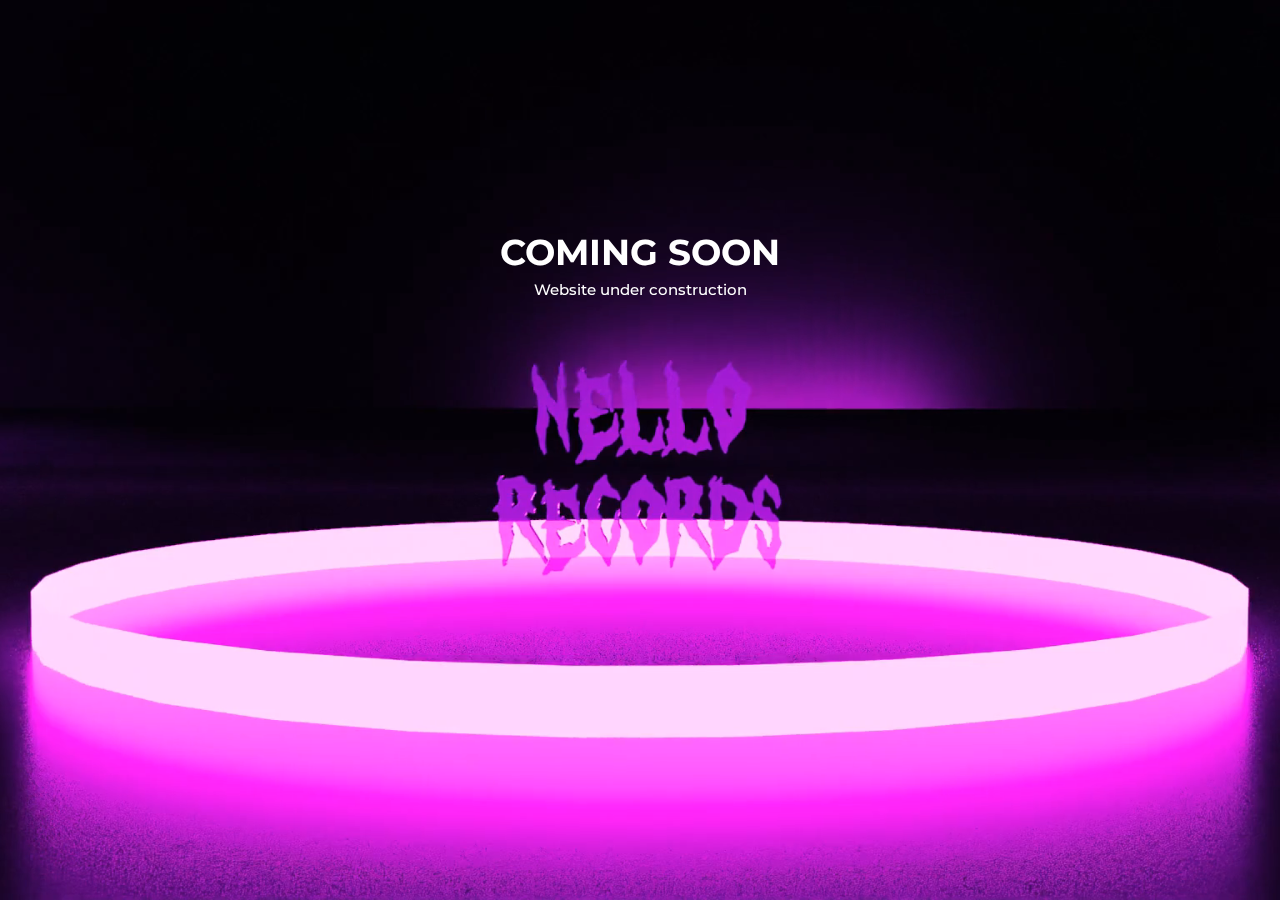
<file: index.html>
<!DOCTYPE html>
<html lang="en">
<title>NELLO RECORDS - COMING SOON</title>

<meta charset="UTF-8">
<meta name="viewport" content="width=device-width, initial-scale=1">
<meta name="description" content="Nello Records Official Website, Buy your quality beats here!"/>
<meta property="og:title" content="Nello Records"/>
<meta property="og:description" content="Nello Records Official Website, Buy your quality beats here!">
<meta property="og:image" itemprop="image" content="nellorecords.com/images/nellorecords.png">
<meta property="og:url" content="https://nellorecords.com">
<meta name="twitter:image" content="https://nellorecords.com/images/nellorecords.png">
<meta name="twitter:card" content="summary_large_image">
<meta property="og:site_name" content="Nello Records">

<link rel="stylesheet" href="https://www.w3schools.com/w3css/4/w3.css">
<link rel="stylesheet" href="styles.css">
<link rel="stylesheet" href="https://fonts.googleapis.com/css?family=Lato">
<link rel="stylesheet" href="https://fonts.googleapis.com/css?family=Montserrat">
<link rel="stylesheet" href="https://cdnjs.cloudflare.com/ajax/libs/font-awesome/4.7.0/css/font-awesome.min.css">
<link rel="icon" type="image/ico" href="images/favicon.ico/">

<style>
@import url('https://fonts.googleapis.com/css2?family=Montserrat:ital,wght@0,100;0,200;0,300;0,400;0,500;0,600;0,700;0,800;0,900;1,100;1,200;1,300;1,400;1,500;1,600;1,700;1,800;1,900&display=swap');
    body,h1,h2,h3,h4,h5,h6 {font-family: "Montserrat", sans-serif}
    .w3-bar,h1,button {font-family: "Montserrat", sans-serif}
    .fa-address-card, .fa-unlock, .fa-music, .fa-shopping-cart {font-size:200px}
    html,body{width:100%;min-width: 100%;;height:100%;min-height:100%;max-height: 100%;overflow: hidden; text-align:center;background: black;margin: 0;padding: 0;box-sizing: border-box;}
  .video-desktop{/*width: 100%;margin-top:-2%;*/position: fixed;right: 0;left: 0;bottom: 0;top: 0;width: 100vw;height: 100vh;object-fit: cover;z-index: 0!important;}
    .text{position: absolute;top:25%;text-align: center;width: 100%;z-index: 10!important;}
    h1{color:white;font-weight:700;font-family: Montserrat, sans-serif;z-index: 10;padding: 0;margin: 0;}
      p{color:white;font-weight:500;font-family: Montserrat, sans-serif;z-index: 10;padding: 0;margin: 0;}
</style>
<body>
  <div class="text">
    <h1>COMING SOON</h1>
    <p>Website under construction</p>
  </div>
  <video class="video-desktop" autoplay loop playsinline muted>
    <source src="videos/mp4.mp4">
  </video>
  <!--<div class="mobile-video-container">
    <video class="video-mobile" autoplay loop playsinline muted>
      <source src="videos/nellorecords-background.mkv">
    </video>
  </div>-->
</body>
</html>
</file>
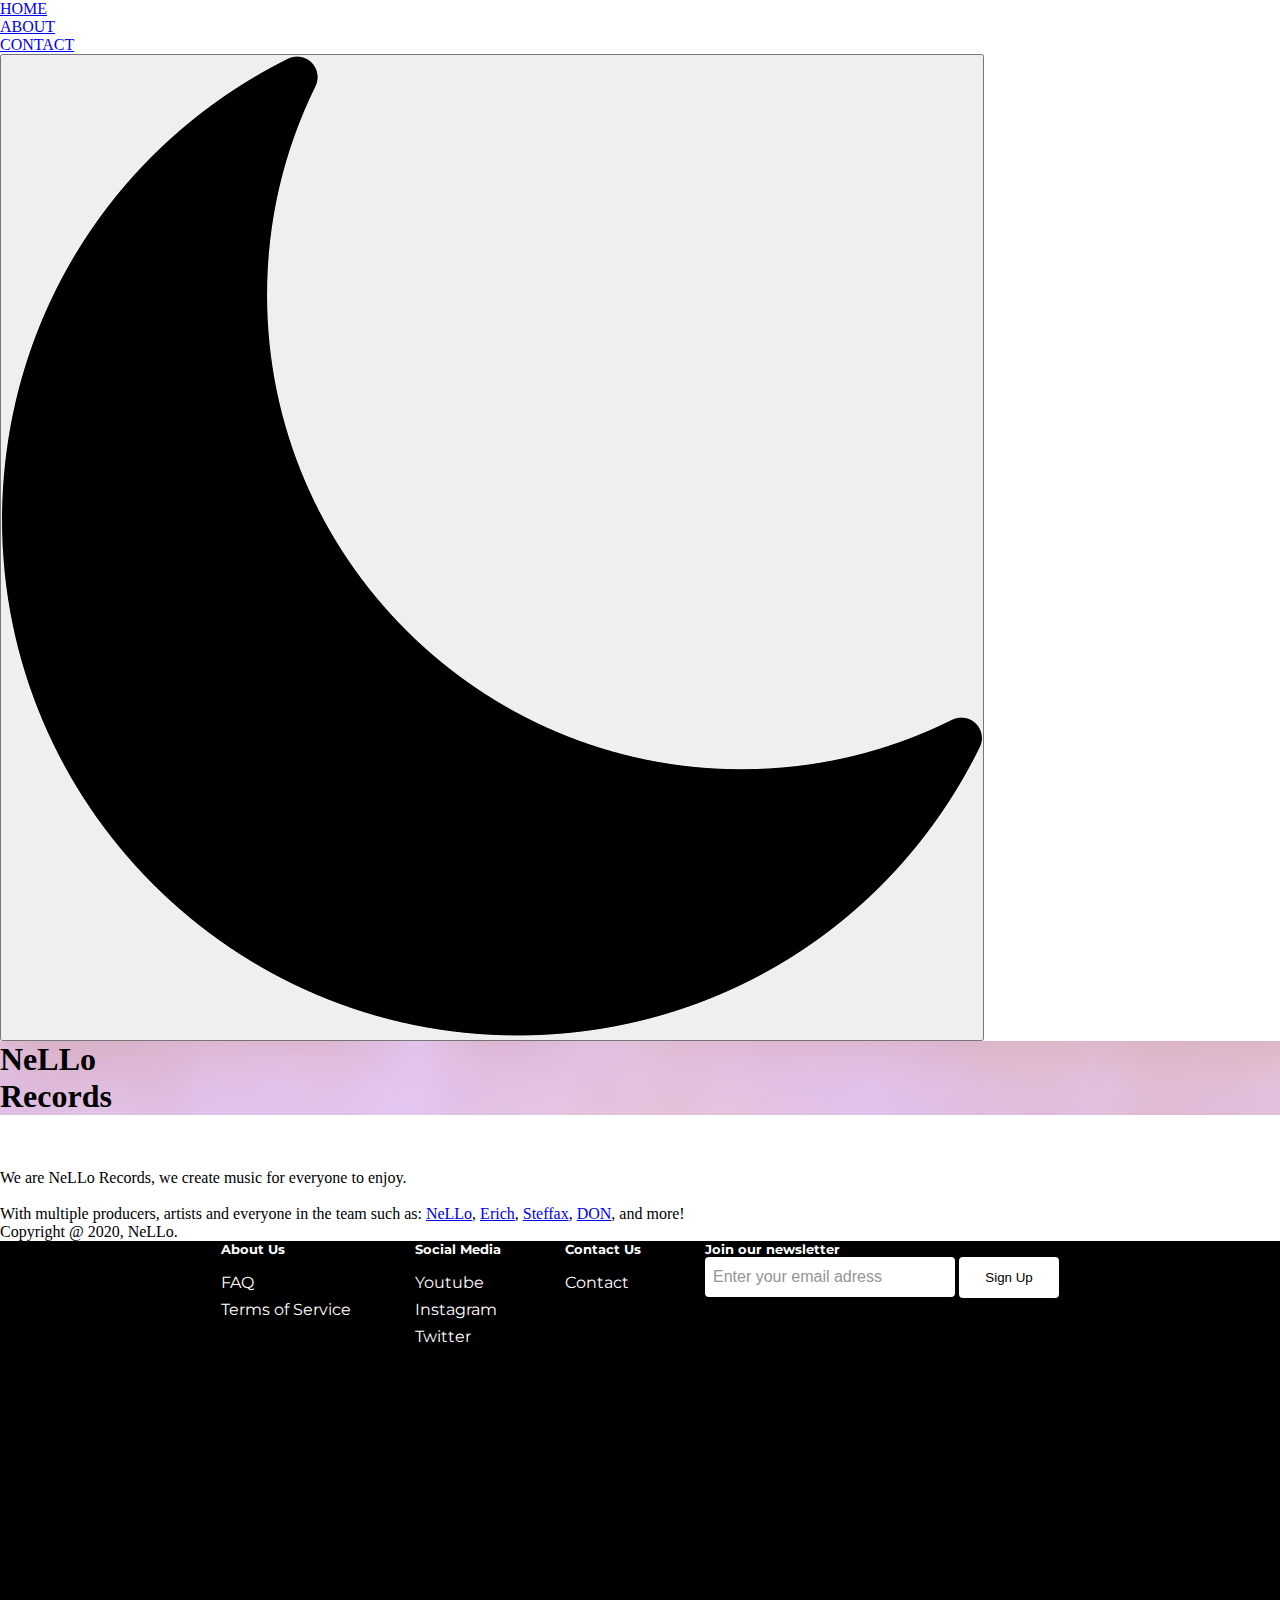
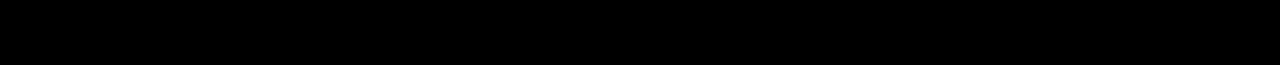
<file: about.html>
<!DOCTYPE html>
<html lang="en">
<head>
    <link href="https://fonts.googleapis.com/css2?family=Montserrat&display=swap" rel="stylesheet">
    <title>About NeLLo Records</title>
    <meta charset="UTF-8">
    <meta name="viewport" content="width=device-width, initial-scale=1.0">
    <link rel="stylesheet" href="styles.css">
    <link rel="icon"
          type="image/ico"
          href="http://www.nellorecords.com/images/favicon.ico">
</head>
<body>

<div class="nav">
    <ul class="nav-links">
        <li><a href="index">HOME</a></li>
        <li><a href="about">ABOUT</a></li>
        <li><a href="contact">CONTACT</a></li>
    </ul>
    <div class="dropdown">
        <div class="line1"></div>
        <div class="line2"></div>
        <div class="line3"></div>
    </div>
</div>
<script src="app.js"></script>

<div class="dark-mode-btn">
    <button class="btn" onclick="myFunction()"><img src="images/moon.png"/></button>
</div>
<div class="header" id="header">

    <h1>NeLLo <br>Records</h1>


    <script>
        function myFunction() {
            var element = document.body;
            element.classList.toggle("dark-mode");
            element.classList.toggle("invert");

        }
    </script>
</div>
<br>
<br>
<br>
<div class="middle3" id="middle3">

    <p>We are NeLLo Records, we create music for everyone to enjoy.</p>    <br>

    <p>With multiple producers, artists and everyone in the team such as:
        <a class="sclbtn scl-btn1" href="https://www.instagram.com/prodnello/" target="_blank">NeLLo</a>,
        <a class="sclbtn scl-btn2" href="https://soundcloud.com/user-990548504" target="_blank">Erich</a>,
        <a class="sclbtn scl-btn2" href="https://www.instagram.com/steffax.xllll/" target="_blank">Steffax</a>,
        <a class="sclbtn scl-btn3" href="https://www.instagram.com/don_offcialmusic/" target="_blank">DON</a>, and more!</p>

</div>

<div id="footer" class="footer">
    <footer>
        <p1>Copyright @ 2020, NeLLo.</p1>
    </footer>
</div>

<div class="footer-container">
    <div class="container">
        <div class="footer-heading footer-1">
            <h5>About Us</h5>
            <a href="#">FAQ</a>
            <a href="#">Terms of Service</a>
        </div>
        <div class="footer-heading footer-2">
            <h5>Social Media</h5>
            <a href="https://www.youtube.com/channel/UCjkcb95whu_-itrbjO6mepQ/" target="_blank">Youtube</a>
            <a href="https://www.instagram.com/NeLLoRecords/" target="_blank">Instagram</a>
            <a href="https://twitter.com/NeLLoRecords" target="_blank">Twitter</a>
        </div>
        <div class="footer-heading footer-3">
            <h5>Contact Us</h5>
            <a href="contact.html">Contact</a>
        </div>
        <div class="footer-email-form">
            <h5>Join our newsletter</h5>
            <input type="email" placeholder="Enter your email adress" id="footer-email">
            <input type="submit" value="Sign Up" id="footer-email-btn">
        </div>
    </div>
</div>

</body>
</html>
</file>
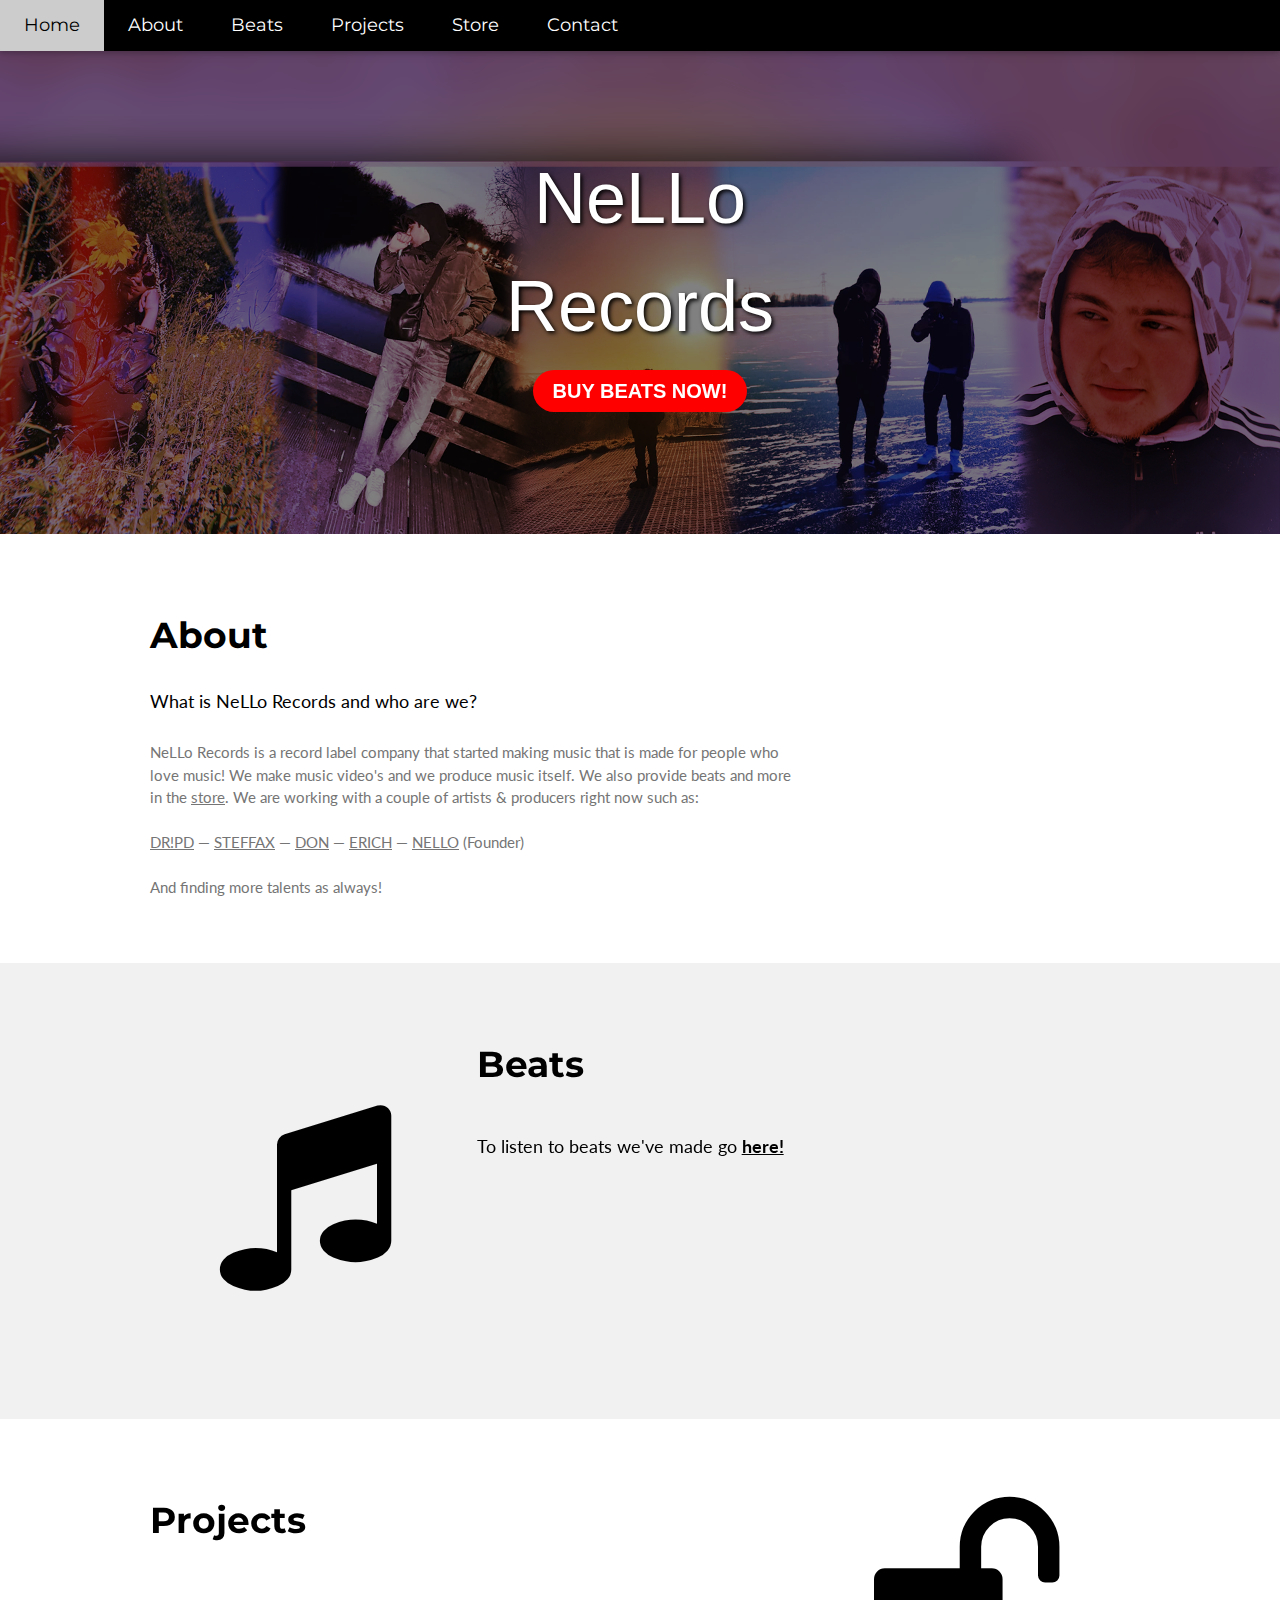
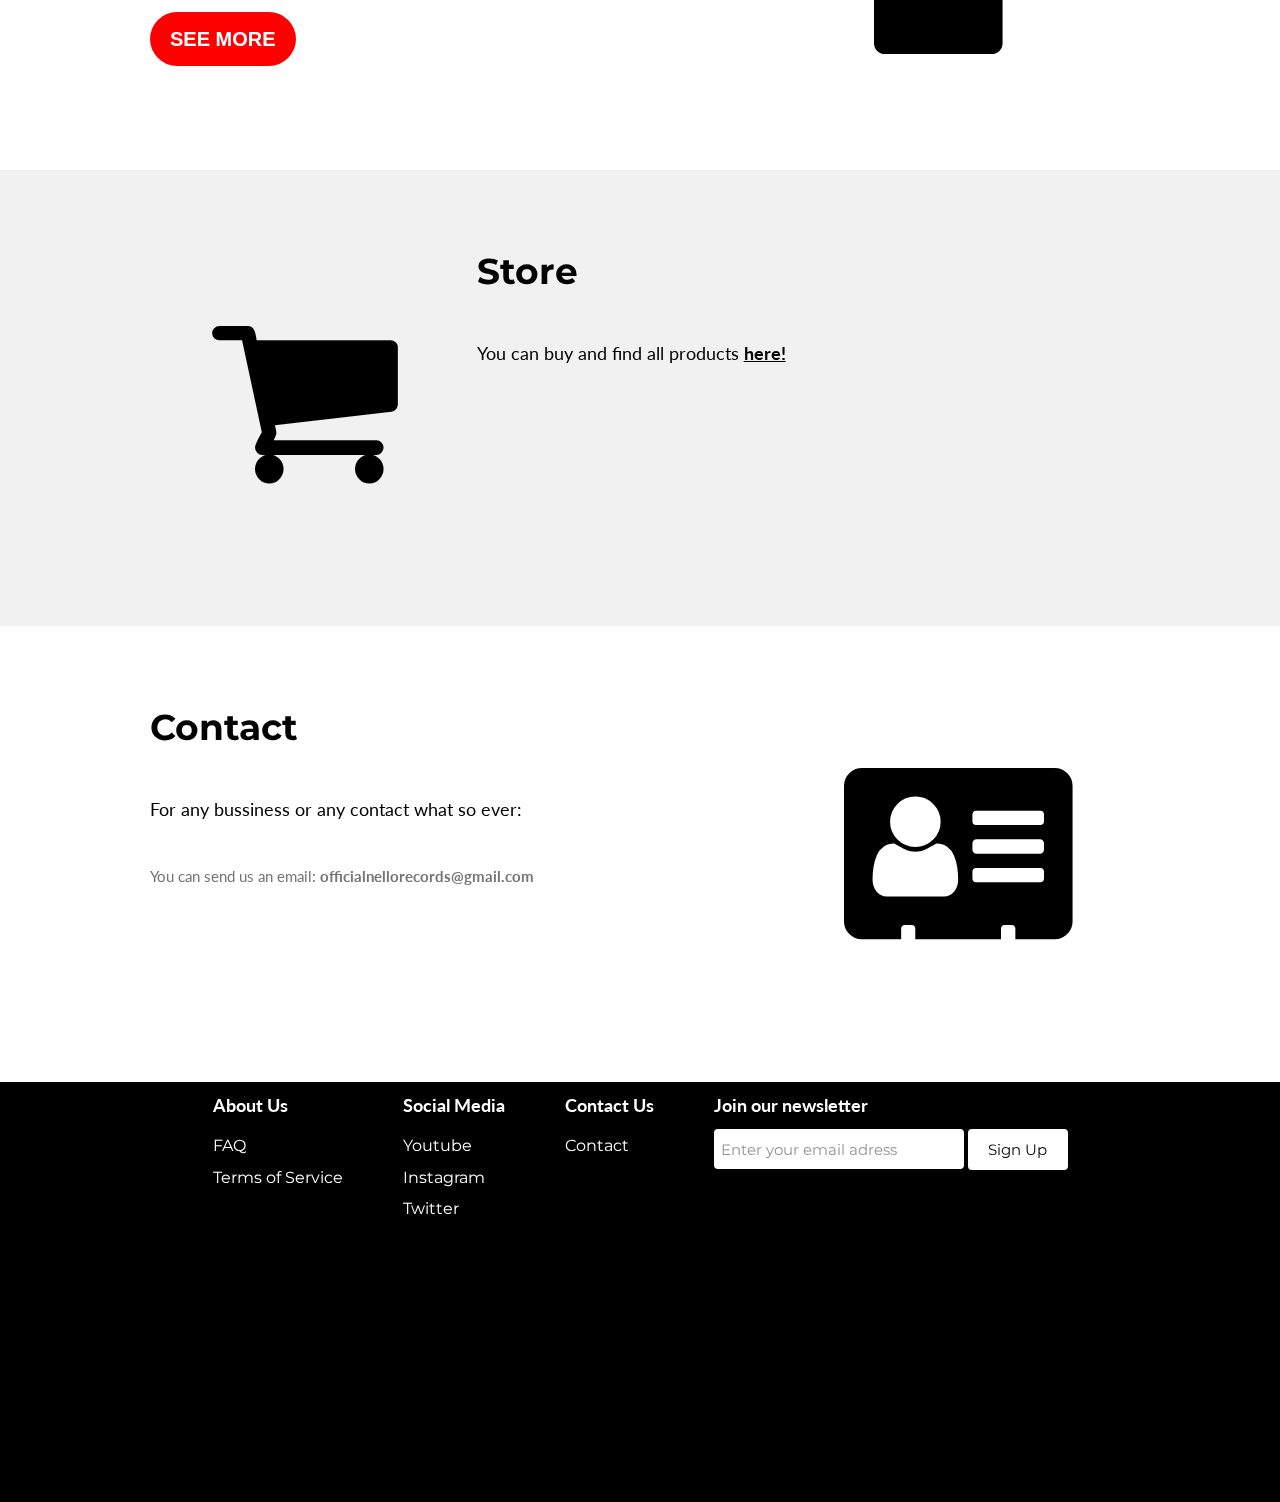
<file: backup.html>
<!DOCTYPE html>
<html lang="en">
<title>Home</title>

<meta charset="UTF-8">
<meta name="viewport" content="width=device-width, initial-scale=1">
<meta name="description" content="NeLLo Records Official Website, Buy your quality beats here!"/>
<meta property="og:title" content="NeLLo Records"/>
<meta property="og:description" content="NeLLo Records Official Website, Buy your quality beats here!">
<meta property="og:image" itemprop="image" content="nellorecords.com/images/nellorecords.png">
<meta property="og:url" content="https://nellorecords.com">
<meta name="twitter:image" content="https://nellorecords.com/images/nellorecords.png">
<meta name="twitter:card" content="summary_large_image">
<meta property="og:site_name" content="NeLLo Records">

<link rel="stylesheet" href="https://www.w3schools.com/w3css/4/w3.css">
<link rel="stylesheet" href="styles.css">
<link rel="stylesheet" href="https://fonts.googleapis.com/css?family=Lato">
<link rel="stylesheet" href="https://fonts.googleapis.com/css?family=Montserrat">
<link rel="stylesheet" href="https://cdnjs.cloudflare.com/ajax/libs/font-awesome/4.7.0/css/font-awesome.min.css">
<link rel="icon" type="image/ico" href="images/favicon.ico/">

<style>
    body,h1,h2,h3,h4,h5,h6 {font-family: "Lato", sans-serif}
    .w3-bar,h1,button {font-family: "Montserrat", sans-serif}
    .fa-address-card, .fa-unlock, .fa-music, .fa-shopping-cart {font-size:200px}
</style>
<body>

<!-- Navbar -->
<div class="w3-top">
    <div class="w3-bar w3-black w3-card w3-left-align w3-large">
        <a class="w3-bar-item w3-button w3-hide-medium w3-hide-large w3-right w3-padding-large w3-hover-white w3-large w3-red" href="javascript:void(0);" onclick="myFunction()" title="Toggle Navigation Menu"><i class="fa fa-bars"></i></a>
        <a href="#" class="w3-bar-item w3-button w3-padding-large w3-white nav-btn">Home</a>
        <a href="#about" class="w3-bar-item w3-button w3-hide-small w3-padding-large w3-hover-white nav-btn">About</a>
        <a href="#beats" class="w3-bar-item w3-button w3-hide-small w3-padding-large w3-hover-white nav-btn">Beats</a>
        <a href="#projects" class="w3-bar-item w3-button w3-hide-small w3-padding-large w3-hover-white nav-btn">Projects</a>
        <a href="#store" class="w3-bar-item w3-button w3-hide-small w3-padding-large w3-hover-white nav-btn">Store</a>
        <a href="#contact" class="w3-bar-item w3-button w3-hide-small w3-padding-large w3-hover-white nav-btn">Contact</a>
    </div>

    <!-- Navbar on small screens -->
    <div id="navDemo" class="w3-bar-block w3-white w3-hide w3-hide-large w3-hide-medium w3-large">
        <a href="#about" onclick="clicked()" class="w3-bar-item w3-button w3-padding-large">About</a>
        <a href="#projects" onclick="clicked()" class="w3-bar-item w3-button w3-padding-large">Projects</a>
        <a href="#beats" onclick="clicked()" class="w3-bar-item w3-button w3-padding-large">Beats</a>
        <a href="#store" onclick="clicked()" class="w3-bar-item w3-button w3-padding-large">Store</a>
        <a href="#contact" onclick="clicked()" class="w3-bar-item w3-button w3-padding-large">Contact</a>
    </div>
</div>

<!-- Header -->
<header class="w3-container w3-black w3-center header" style="padding:128px 16px">
    <h1 class="w3-margin" style="font-family: LAMEBRAINS, sans-serif;font-size: 72px; text-shadow: 2px 2px 4px black;">NeLLo <br> Records</h1>
    <p class="w3-xlarge"></p>
    <a class="buy-btn" href="store">BUY BEATS NOW!</a>
</header>

<!-- First Grid -->
<div id="about" class="w3-row-padding w3-padding-64 w3-container">
    <div class="w3-content">
        <div class="w3-twothird">
            <h1><b>About</b></h1>
            <h5 class="w3-padding-16">What is NeLLo Records and who are we?</h5>

            <p class="w3-text-grey">NeLLo Records is a record label company that started making music that is made for people who <br> love music!
            We make music video's and we produce music itself. We also provide beats and more in the <a href="#store">store</a>.
            We are working with a couple of artists & producers right now such as: <br><br> <a class="socialbtn" href="https://www.youtube.com/watch?v=dIPixEva63o" target="_blank">DR!PD</a> — <a class="socialbtn" href="https://www.youtube.com/watch?v=zTV43RdgyOA" target="_blank">STEFFAX</a> — <a class="socialbtn" href="https://www.youtube.com/watch?v=lVBFiotFUlM" target="_blank">DON</a> — <a class="socialbtn" href="https://www.instagram.com/erik.stappenbelt/" target="_blank">ERICH</a> — <a class="socialbtn" href="https://www.instagram.com/prodnello/" target="_blank">NELLO</a> (Founder)
            <br><br> And finding more talents as always!
            </p>
        </div>

        <div class="w3-third w3-center">
            <iframe id="video" class="video" width="560" height="315" src="https://www.youtube.com/embed/dIPixEva63o" frameborder="0" allow="accelerometer; autoplay; clipboard-write; encrypted-media; gyroscope; picture-in-picture" allowfullscreen></iframe>
        </div>
    </div>
</div>

<!-- Second Grid -->
<div id="beats" class="w3-row-padding w3-light-grey w3-padding-64 w3-container">
    <div class="w3-content">
        <div class="w3-third w3-center">
            <i class="fa fa-music w3-padding-64 w3-text-black w3-margin-right"></i>
        </div>

        <div class="w3-twothird">
            <h1><b>Beats</b></h1>
            <h5 class="w3-padding-32">To listen to beats we've made go <b><a href="beats.html">here!</a></b></h5>
            <p class="w3-text-grey"></p>
        </div>
    </div>
</div>

<!-- Third Grid -->
<div id="projects" class="w3-row-padding w3-padding-64 w3-container">
    <div class="w3-content">
        <div class="w3-twothird">
            <h1><b>Projects</b></h1><br> <br> <br>
            <a class="buy-btn w3-padding-16 seemore" href="beats.html">SEE MORE</a>
            <h5 class="w3-padding-16"></h5>

            <p class="w3-text-grey">
            </p>
        </div>

        <div class="w3-third w3-center">
            <i class="fa fa-unlock"></i>
        </div>
    </div>
</div>

<!-- Fourth Grid -->
<div id="store" class="w3-row-padding w3-light-grey w3-padding-64 w3-container">
    <div class="w3-content">
        <div class="w3-third w3-center">
            <i class="fa fa-shopping-cart w3-padding-64 w3-text-black w3-margin-right"></i>
        </div>

        <div class="w3-twothird">
            <h1><b>Store</b></h1>
            <h5 class="w3-padding-32">You can buy and find all products <b><a href="store">here!</a></b></h5>

            <p class="w3-text-grey"></p>
        </div>
    </div>
</div>

<!-- Fifth Grid -->
<div id="contact" class="w3-row-padding w3-padding-64 w3-container">
    <div class="w3-content">
        <div class="w3-twothird">
            <h1><b>Contact</b></h1>
            <h5 class="w3-padding-32">For any bussiness or any contact what so ever:</h5>

            <p class="w3-text-grey">You can send us an email: <b> officialnellorecords@gmail.com </b></p>
        </div>

        <div class="w3-third w3-center">
            <i class="fa fa-address-card w3-padding-64 w3-text-black w3-margin-right"></i>
        </div>
    </div>
</div>

<!-- Footer -->
<div class="footer-container">
    <div class="container">
        <div class="footer-heading footer-1">
            <h5><b>About Us</b></h5>
            <a href="#">FAQ</a>
            <a href="#">Terms of Service</a>
        </div>
        <div class="footer-heading footer-2">
            <h5><b>Social Media</b></h5>
            <a href="https://www.youtube.com/channel/UCjkcb95whu_-itrbjO6mepQ/" target="_blank">Youtube</a>
            <a href="https://www.instagram.com/NeLLoRecords/" target="_blank">Instagram</a>
            <a href="https://twitter.com/NeLLoRecords" target="_blank">Twitter</a>
        </div>
        <div class="footer-heading footer-3">
            <h5><b>Contact Us</b></h5>
            <a href="#contact">Contact</a>
        </div>
        <div class="footer-email-form">
            <h5><b>Join our newsletter</b></h5>
            <input type="email" placeholder="Enter your email adress" id="footer-email">
            <input type="submit" value="Sign Up" id="footer-email-btn">
        </div>
    </div>
</div>

<script>
    // Used to toggle the menu on small screens when clicking on the menu button
    function myFunction() {
        var x = document.getElementById("navDemo");
        if (x.className.indexOf("w3-show") == -1) {
            x.className += " w3-show";
        } else {
            x.className = x.className.replace(" w3-show", "");
        }
    }
</script>

</body>
</html>
</file>
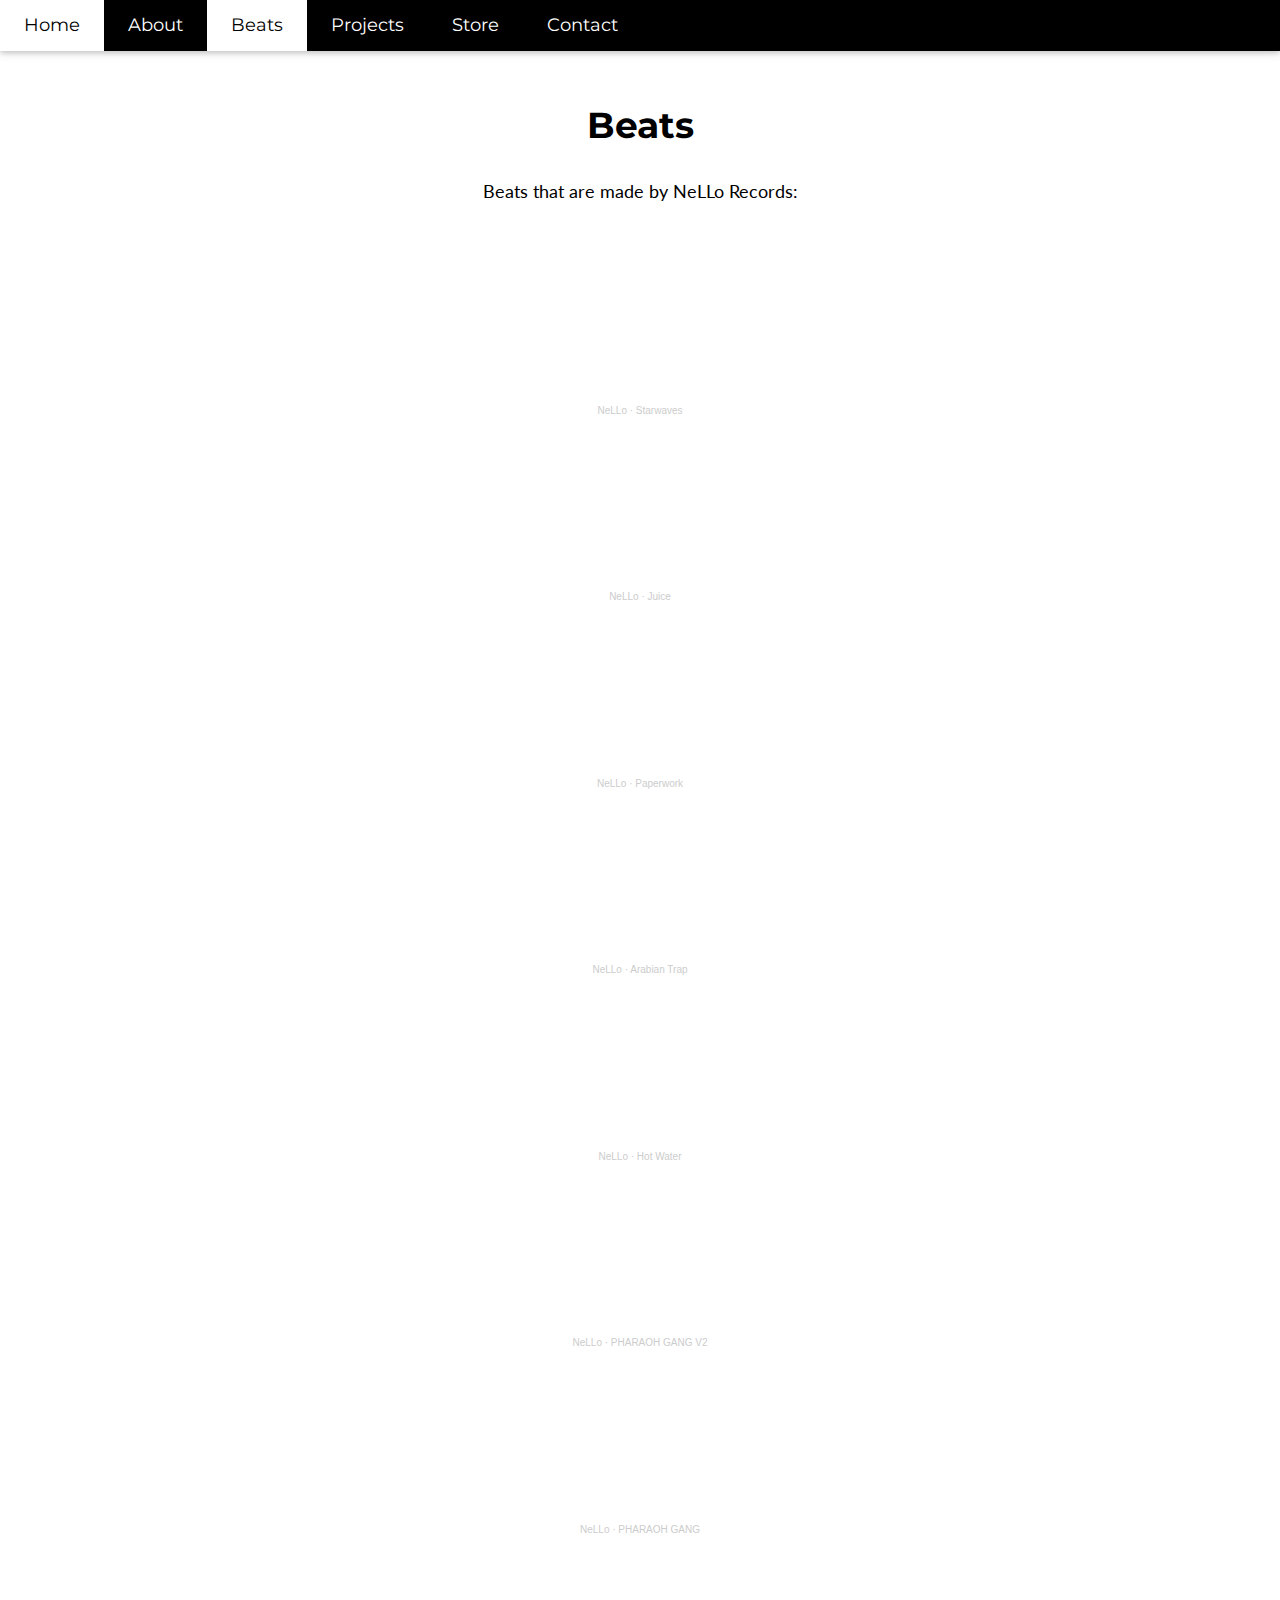
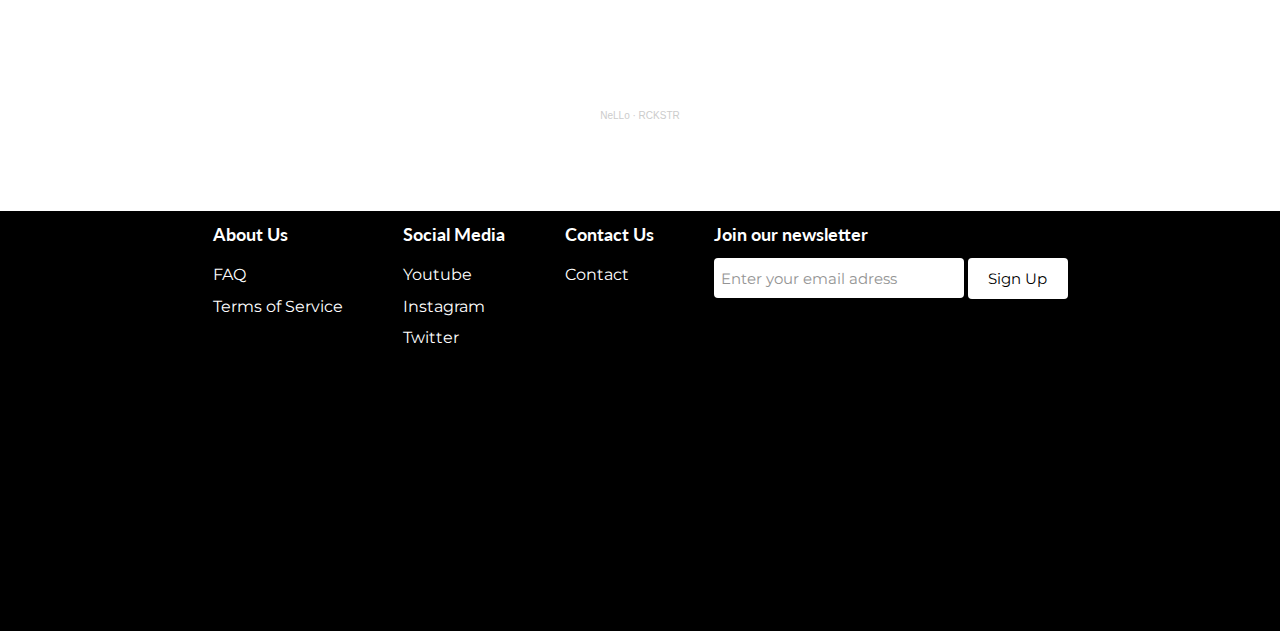
<file: beatsss.html>
<!DOCTYPE html>
<html lang="en">
<title>Beats</title>
<meta charset="UTF-8">
<meta name="viewport" content="width=device-width, initial-scale=1">
<link rel="stylesheet" href="https://www.w3schools.com/w3css/4/w3.css">
<link rel="stylesheet" href="styles.css">
<link rel="stylesheet" href="https://fonts.googleapis.com/css?family=Lato">
<link rel="stylesheet" href="https://fonts.googleapis.com/css?family=Montserrat">
<link rel="stylesheet" href="https://cdnjs.cloudflare.com/ajax/libs/font-awesome/4.7.0/css/font-awesome.min.css">
<link rel="icon" type="image/ico" href="images/favicon.ico/">
<style>
    body,h1,h2,h3,h4,h5,h6 {font-family: "Lato", sans-serif}
    .w3-bar,h1,button {font-family: "Montserrat", sans-serif}
    .fa-address-card, .fa-unlock, .fa-music, .fa-shopping-cart {font-size:200px}
</style>
<body>

<!-- Navbar -->
<div class="w3-top">
    <div class="w3-bar w3-black w3-card w3-left-align w3-large">
        <a class="w3-bar-item w3-button w3-hide-medium w3-hide-large w3-right w3-padding-large w3-hover-white w3-large w3-red" href="javascript:void(0);" onclick="myFunction()" title="Toggle Navigation Menu"><i class="fa fa-bars"></i></a>
        <a href="index" class="w3-bar-item w3-button w3-hide-small w3-padding-large w3-hover-white nav-btn">Home</a>
        <a href="index#about" class="w3-bar-item w3-button w3-hide-small w3-padding-large w3-hover-white nav-btn">About</a>
        <a href="#" class="w3-bar-item w3-button w3-padding-large w3-white nav-btn">Beats</a>
        <a href="projects" class="w3-bar-item w3-button w3-hide-small w3-padding-large w3-hover-white nav-btn">Projects</a>
        <a href="store" class="w3-bar-item w3-button w3-hide-small w3-padding-large w3-hover-white nav-btn">Store</a>
        <a href="index#contact" class="w3-bar-item w3-button w3-hide-small w3-padding-large w3-hover-white nav-btn">Contact</a>
    </div>

    <!-- Navbar on small screens -->
    <div id="navDemo" class="w3-bar-block w3-white w3-hide w3-hide-large w3-hide-medium w3-large">
        <a href="index" class="w3-bar-item w3-button w3-padding-large">Home</a>
        <a href="index#about" class="w3-bar-item w3-button w3-padding-large">About</a>
        <a href="projects" class="w3-bar-item w3-button w3-padding-large">Projects</a>
        <a href="store" class="w3-bar-item w3-button w3-padding-large">Store</a>
        <a href="index#contact" class="w3-bar-item w3-button w3-padding-large">Contact</a>
    </div>
</div>

<!-- First Grid -->
<div id="about" class="w3-row-padding w3-padding-64 w3-container">
    <div class="w3-content">
        <div class="w3-padding-24 w3-center">
            <h1><b>Beats</b></h1>
            <h5 class="w3-padding-16">Beats that are made by NeLLo Records:</h5>
            <center>
                <iframe width="100%" height="166" scrolling="no" frameborder="no" allow="autoplay" src="https://w.soundcloud.com/player/?url=https%3A//api.soundcloud.com/tracks/921698239&color=%23ff5500&auto_play=false&hide_related=false&show_comments=true&show_user=true&show_reposts=false&show_teaser=true"></iframe><div style="font-size: 10px; color: #cccccc;line-break: anywhere;word-break: normal;overflow: hidden;white-space: nowrap;text-overflow: ellipsis; font-family: Interstate,Lucida Grande,Lucida Sans Unicode,Lucida Sans,Garuda,Verdana,Tahoma,sans-serif;font-weight: 100;"><a href="https://soundcloud.com/lilnello" title="NeLLo" target="_blank" style="color: #cccccc; text-decoration: none;">NeLLo</a> · <a href="https://soundcloud.com/lilnello/starwaves" title="Starwaves" target="_blank" style="color: #cccccc; text-decoration: none;">Starwaves</a></div>
                <iframe width="100%" height="166" scrolling="no" frameborder="no" allow="autoplay" src="https://w.soundcloud.com/player/?url=https%3A//api.soundcloud.com/tracks/921695221&color=%23ff5500&auto_play=false&hide_related=false&show_comments=true&show_user=true&show_reposts=false&show_teaser=true"></iframe><div style="font-size: 10px; color: #cccccc;line-break: anywhere;word-break: normal;overflow: hidden;white-space: nowrap;text-overflow: ellipsis; font-family: Interstate,Lucida Grande,Lucida Sans Unicode,Lucida Sans,Garuda,Verdana,Tahoma,sans-serif;font-weight: 100;"><a href="https://soundcloud.com/lilnello" title="NeLLo" target="_blank" style="color: #cccccc; text-decoration: none;">NeLLo</a> · <a href="https://soundcloud.com/lilnello/juice" title="Juice" target="_blank" style="color: #cccccc; text-decoration: none;">Juice</a></div>
                <iframe width="100%" height="166" scrolling="no" frameborder="no" allow="autoplay" src="https://w.soundcloud.com/player/?url=https%3A//api.soundcloud.com/tracks/921693862&color=%23ff5500&auto_play=false&hide_related=false&show_comments=true&show_user=true&show_reposts=false&show_teaser=true"></iframe><div style="font-size: 10px; color: #cccccc;line-break: anywhere;word-break: normal;overflow: hidden;white-space: nowrap;text-overflow: ellipsis; font-family: Interstate,Lucida Grande,Lucida Sans Unicode,Lucida Sans,Garuda,Verdana,Tahoma,sans-serif;font-weight: 100;"><a href="https://soundcloud.com/lilnello" title="NeLLo" target="_blank" style="color: #cccccc; text-decoration: none;">NeLLo</a> · <a href="https://soundcloud.com/lilnello/paperwork" title="Paperwork" target="_blank" style="color: #cccccc; text-decoration: none;">Paperwork</a></div>
                <iframe width="100%" height="166" scrolling="no" frameborder="no" allow="autoplay" src="https://w.soundcloud.com/player/?url=https%3A//api.soundcloud.com/tracks/921585658&color=%23ff5500&auto_play=false&hide_related=false&show_comments=true&show_user=true&show_reposts=false&show_teaser=true"></iframe><div style="font-size: 10px; color: #cccccc;line-break: anywhere;word-break: normal;overflow: hidden;white-space: nowrap;text-overflow: ellipsis; font-family: Interstate,Lucida Grande,Lucida Sans Unicode,Lucida Sans,Garuda,Verdana,Tahoma,sans-serif;font-weight: 100;"><a href="https://soundcloud.com/lilnello" title="NeLLo" target="_blank" style="color: #cccccc; text-decoration: none;">NeLLo</a> · <a href="https://soundcloud.com/lilnello/arabian-trap" title="Arabian Trap" target="_blank" style="color: #cccccc; text-decoration: none;">Arabian Trap</a></div>
                <iframe width="100%" height="166" scrolling="no" frameborder="no" allow="autoplay" src="https://w.soundcloud.com/player/?url=https%3A//api.soundcloud.com/tracks/917935379&color=%23ff5500&auto_play=false&hide_related=false&show_comments=true&show_user=true&show_reposts=false&show_teaser=true"></iframe><div style="font-size: 10px; color: #cccccc;line-break: anywhere;word-break: normal;overflow: hidden;white-space: nowrap;text-overflow: ellipsis; font-family: Interstate,Lucida Grande,Lucida Sans Unicode,Lucida Sans,Garuda,Verdana,Tahoma,sans-serif;font-weight: 100;"><a href="https://soundcloud.com/lilnello" title="NeLLo" target="_blank" style="color: #cccccc; text-decoration: none;">NeLLo</a> · <a href="https://soundcloud.com/lilnello/hot-water" title="Hot Water" target="_blank" style="color: #cccccc; text-decoration: none;">Hot Water</a></div>
                <iframe width="100%" height="166" scrolling="no" frameborder="no" allow="autoplay" src="https://w.soundcloud.com/player/?url=https%3A//api.soundcloud.com/tracks/904923013&color=%23ff5500&auto_play=false&hide_related=false&show_comments=true&show_user=true&show_reposts=false&show_teaser=true"></iframe><div style="font-size: 10px; color: #cccccc;line-break: anywhere;word-break: normal;overflow: hidden;white-space: nowrap;text-overflow: ellipsis; font-family: Interstate,Lucida Grande,Lucida Sans Unicode,Lucida Sans,Garuda,Verdana,Tahoma,sans-serif;font-weight: 100;"><a href="https://soundcloud.com/lilnello" title="NeLLo" target="_blank" style="color: #cccccc; text-decoration: none;">NeLLo</a> · <a href="https://soundcloud.com/lilnello/pharaoh-gang-v2" title="PHARAOH GANG V2" target="_blank" style="color: #cccccc; text-decoration: none;">PHARAOH GANG V2</a></div>
                <iframe width="100%" height="166" scrolling="no" frameborder="no" allow="autoplay" src="https://w.soundcloud.com/player/?url=https%3A//api.soundcloud.com/tracks/904884061&color=%23ff5500&auto_play=false&hide_related=false&show_comments=true&show_user=true&show_reposts=false&show_teaser=true"></iframe><div style="font-size: 10px; color: #cccccc;line-break: anywhere;word-break: normal;overflow: hidden;white-space: nowrap;text-overflow: ellipsis; font-family: Interstate,Lucida Grande,Lucida Sans Unicode,Lucida Sans,Garuda,Verdana,Tahoma,sans-serif;font-weight: 100;"><a href="https://soundcloud.com/lilnello" title="NeLLo" target="_blank" style="color: #cccccc; text-decoration: none;">NeLLo</a> · <a href="https://soundcloud.com/lilnello/pharaoh-gang" title="PHARAOH GANG" target="_blank" style="color: #cccccc; text-decoration: none;">PHARAOH GANG</a></div>
                <iframe width="100%" height="166" scrolling="no" frameborder="no" allow="autoplay" src="https://w.soundcloud.com/player/?url=https%3A//api.soundcloud.com/tracks/882924190&color=%23ff5500&auto_play=false&hide_related=false&show_comments=true&show_user=true&show_reposts=false&show_teaser=true"></iframe><div style="font-size: 10px; color: #cccccc;line-break: anywhere;word-break: normal;overflow: hidden;white-space: nowrap;text-overflow: ellipsis; font-family: Interstate,Lucida Grande,Lucida Sans Unicode,Lucida Sans,Garuda,Verdana,Tahoma,sans-serif;font-weight: 100;"><a href="https://soundcloud.com/lilnello" title="NeLLo" target="_blank" style="color: #cccccc; text-decoration: none;">NeLLo</a> · <a href="https://soundcloud.com/lilnello/rckstr" title="RCKSTR" target="_blank" style="color: #cccccc; text-decoration: none;">RCKSTR</a></div>
            </center>
            <p class="w3-text-grey">
            </p>
        </div>
    </div>
</div>

<!-- Footer -->
<div class="footer-container">
    <div class="container">
        <div class="footer-heading footer-1">
            <h5><b>About Us</b></h5>
            <a href="#">FAQ</a>
            <a href="#">Terms of Service</a>
        </div>
        <div class="footer-heading footer-2">
            <h5><b>Social Media</b></h5>
            <a href="https://www.youtube.com/channel/UCjkcb95whu_-itrbjO6mepQ/" target="_blank">Youtube</a>
            <a href="https://www.instagram.com/NeLLoRecords/" target="_blank">Instagram</a>
            <a href="https://twitter.com/NeLLoRecords" target="_blank">Twitter</a>
        </div>
        <div class="footer-heading footer-3">
            <h5><b>Contact Us</b></h5>
            <a href="#contact">Contact</a>
        </div>
        <div class="footer-email-form">
            <h5><b>Join our newsletter</b></h5>
            <input type="email" placeholder="Enter your email adress" id="footer-email">
            <input type="submit" value="Sign Up" id="footer-email-btn">
        </div>
    </div>
</div>

<script>
    // Used to toggle the menu on small screens when clicking on the menu button
    function myFunction() {
        var x = document.getElementById("navDemo");
        if (x.className.indexOf("w3-show") == -1) {
            x.className += " w3-show";
        } else {
            x.className = x.className.replace(" w3-show", "");
        }
    }
</script>

</body>
</html>
</file>
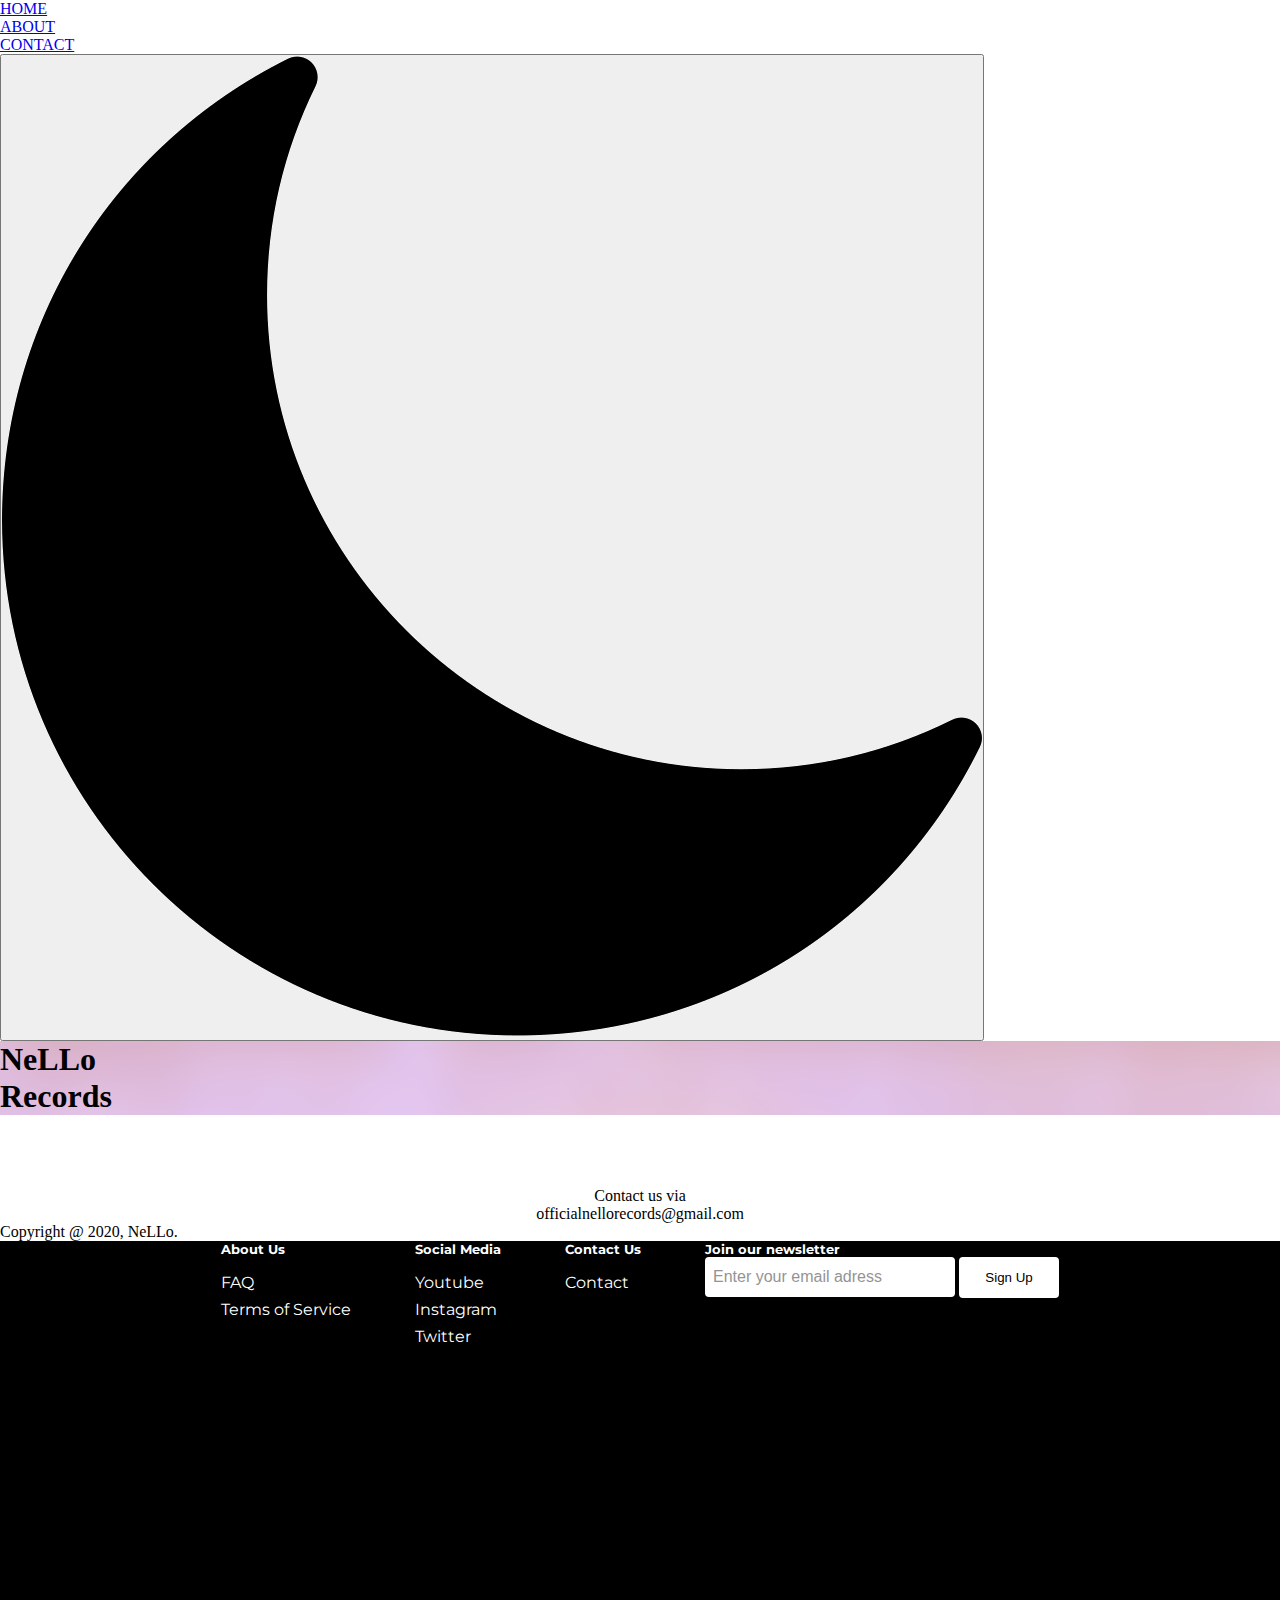
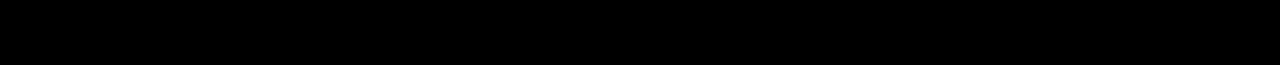
<file: contact.html>
<!DOCTYPE html>
<html lang="en">
<head>
    <link href="https://fonts.googleapis.com/css2?family=Montserrat&display=swap" rel="stylesheet">
    <title>Contact NeLLo Records</title>
    <meta charset="UTF-8">
    <meta name="viewport" content="width=device-width, initial-scale=1.0">
    <link rel="stylesheet" href="styles.css">
    <link rel="icon"
          type="image/ico"
          href="http://www.nellorecords.com/images/favicon.ico">
</head>
<body>

<div class="nav">
    <ul class="nav-links">
        <li><a href="index">HOME</a></li>
        <li><a href="about">ABOUT</a></li>
        <li><a href="contact">CONTACT</a></li>
    </ul>
    <div class="dropdown">
        <div class="line1"></div>
        <div class="line2"></div>
        <div class="line3"></div>
    </div>
</div>
<script src="app.js"></script>

<div class="dark-mode-btn">
    <button class="btn" onclick="myFunction()"><img src="images/moon.png"/></button>
</div>
<div class="header" id="header">

    <h1>NeLLo <br>Records</h1>


    <script>
        function myFunction() {
            var element = document.body;
            element.classList.toggle("dark-mode");
            element.classList.toggle("invert");

        }
    </script>
</div>
<br>
<br>
<br>
<br>


<center>
<div class="middle2" id="middle2">

    <p>Contact us via <br>
        officialnellorecords@gmail.com</p>

</div>
</center>

<div id="footer" class="footer">
    <footer>
        <p1>Copyright @ 2020, NeLLo.</p1>
    </footer>
</div>

<div class="footer-container">
    <div class="container">
        <div class="footer-heading footer-1">
            <h5>About Us</h5>
            <a href="#">FAQ</a>
            <a href="#">Terms of Service</a>
        </div>
        <div class="footer-heading footer-2">
            <h5>Social Media</h5>
            <a href="https://www.youtube.com/channel/UCjkcb95whu_-itrbjO6mepQ/" target="_blank">Youtube</a>
            <a href="https://www.instagram.com/NeLLoRecords/" target="_blank">Instagram</a>
            <a href="https://twitter.com/NeLLoRecords" target="_blank">Twitter</a>
        </div>
        <div class="footer-heading footer-3">
            <h5>Contact Us</h5>
            <a href="contact.html">Contact</a>
        </div>
        <div class="footer-email-form">
            <h5>Join our newsletter</h5>
            <input type="email" placeholder="Enter your email adress" id="footer-email">
            <input type="submit" value="Sign Up" id="footer-email-btn">
        </div>
    </div>
</div>

</body>
</html>
</file>
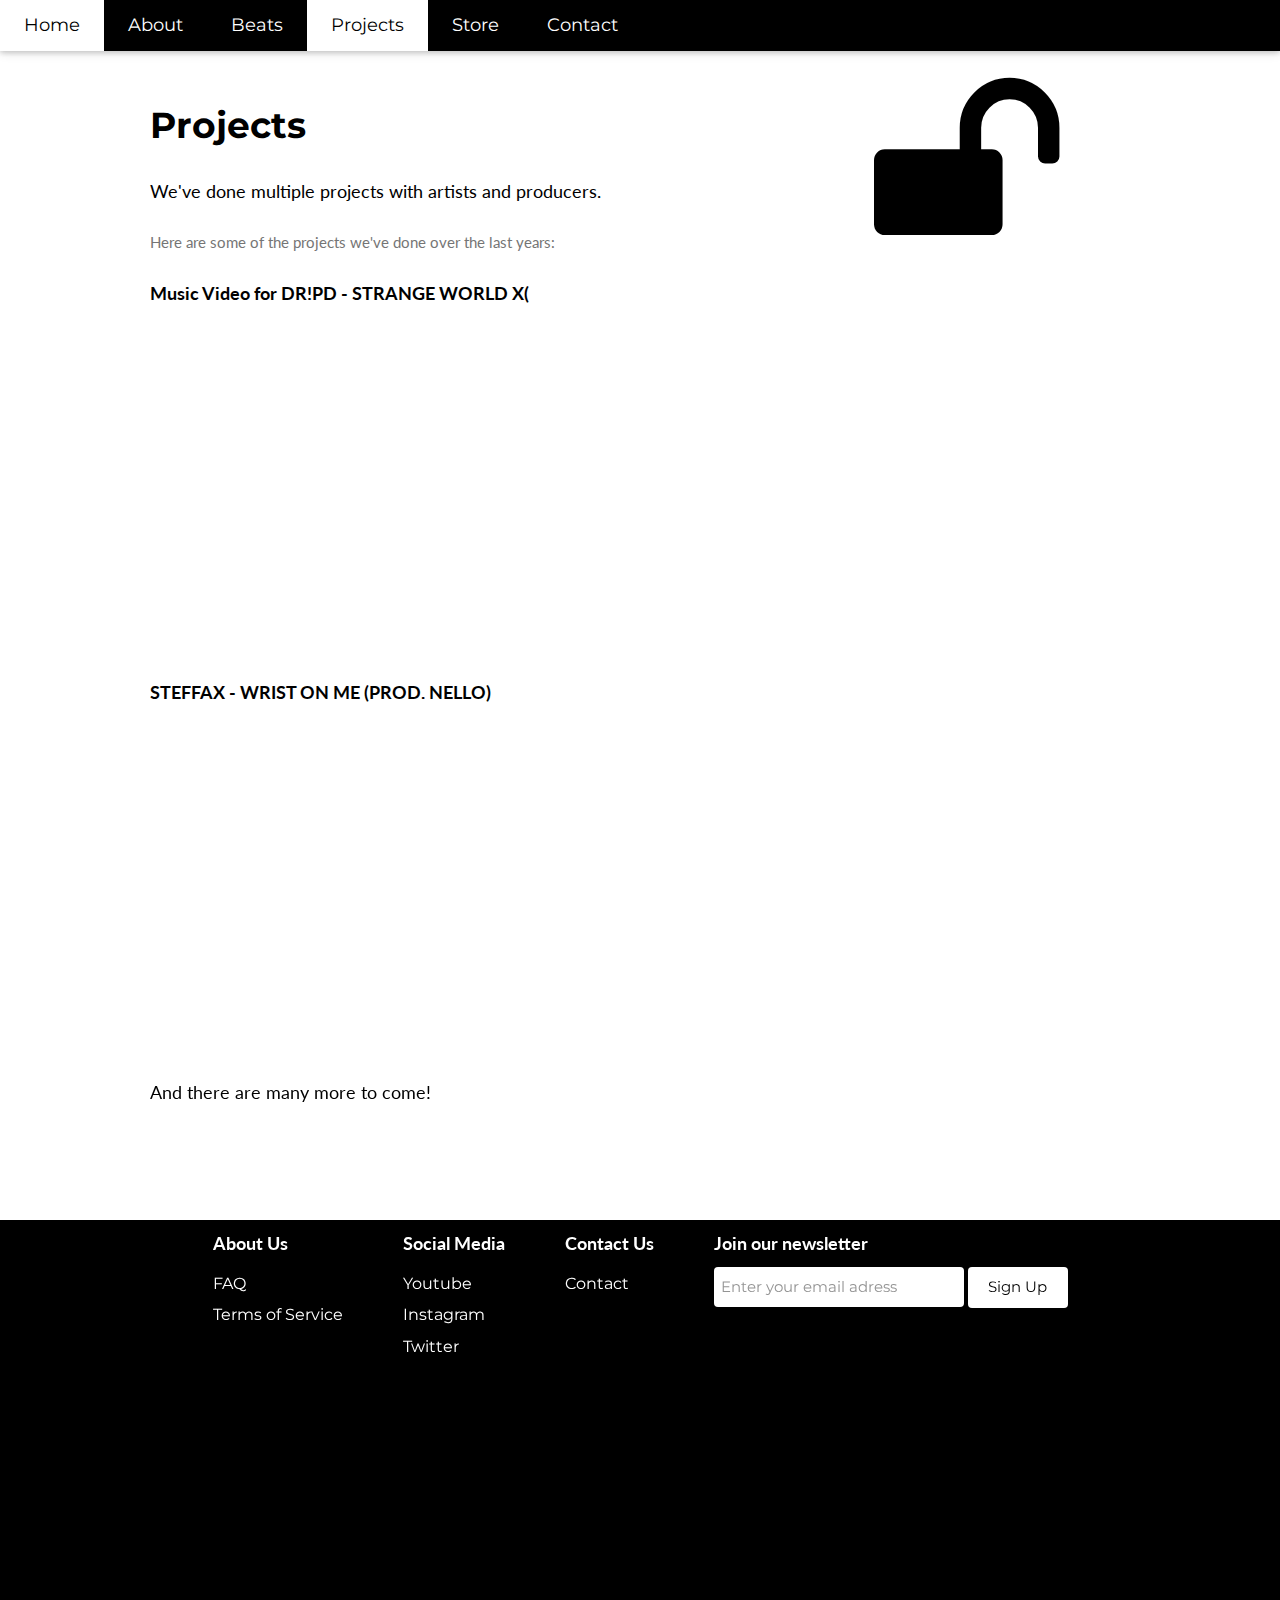
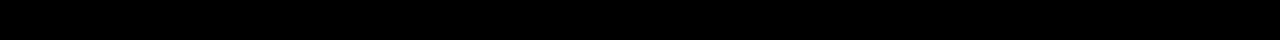
<file: projectsss.html>
<!DOCTYPE html>
<html lang="en">
<title>Projects</title>
<meta charset="UTF-8">
<meta name="description" content="NeLLo Records Projects, See what we have done lately."/>
<meta name="viewport" content="width=device-width, initial-scale=1">
<link rel="stylesheet" href="https://www.w3schools.com/w3css/4/w3.css">
<link rel="stylesheet" href="styles.css">
<link rel="stylesheet" href="https://fonts.googleapis.com/css?family=Lato">
<link rel="stylesheet" href="https://fonts.googleapis.com/css?family=Montserrat">
<link rel="stylesheet" href="https://cdnjs.cloudflare.com/ajax/libs/font-awesome/4.7.0/css/font-awesome.min.css">
<link rel="icon" type="image/ico" href="images/favicon.ico/">
<style>
    body,h1,h2,h3,h4,h5,h6 {font-family: "Lato", sans-serif}
    .w3-bar,h1,button {font-family: "Montserrat", sans-serif}
    .fa-address-card, .fa-unlock, .fa-music, .fa-shopping-cart {font-size:200px}
</style>
<body>

<!-- Navbar -->
<div class="w3-top">
    <div class="w3-bar w3-black w3-card w3-left-align w3-large">
        <a class="w3-bar-item w3-button w3-hide-medium w3-hide-large w3-right w3-padding-large w3-hover-white w3-large w3-red" href="javascript:void(0);" onclick="myFunction()" title="Toggle Navigation Menu"><i class="fa fa-bars"></i></a>
        <a href="index" class="w3-bar-item w3-button w3-hide-small w3-padding-large w3-hover-white nav-btn">Home</a>
        <a href="index#about" class="w3-bar-item w3-button w3-hide-small w3-padding-large w3-hover-white nav-btn">About</a>
        <a href="beats" class="w3-bar-item w3-button w3-hide-small w3-padding-large w3-hover-white nav-btn">Beats</a>
        <a href="#" class="w3-bar-item w3-button w3-padding-large w3-white nav-btn">Projects</a>
        <a href="store" class="w3-bar-item w3-button w3-hide-small w3-padding-large w3-hover-white nav-btn">Store</a>
        <a href="index#contact" class="w3-bar-item w3-button w3-hide-small w3-padding-large w3-hover-white nav-btn">Contact</a>
    </div>

    <!-- Navbar on small screens -->
    <div id="navDemo" class="w3-bar-block w3-white w3-hide w3-hide-large w3-hide-medium w3-large">
        <a href="index" class="w3-bar-item w3-button w3-padding-large">Home</a>
        <a href="index#about" class="w3-bar-item w3-button w3-padding-large">About</a>
        <a href="beats" class="w3-bar-item w3-button w3-padding-large">Beats</a>
        <a href="store" class="w3-bar-item w3-button w3-padding-large">Store</a>
        <a href="index#contact" class="w3-bar-item w3-button w3-padding-large">Contact</a>
    </div>
</div>

<!-- First Grid -->
<div id="about" class="w3-row-padding w3-padding-64 w3-container">
    <div class="w3-content">
        <div class="w3-padding-24 w3-twothird">
            <h1><b>Projects</b></h1>

            <h5 class="w3-padding-16">We've done multiple projects with artists and producers.</h5>

            <p class="w3-text-grey">Here are some of the projects we've done over the last years:
            </p>
            <h5 class="w3-padding-16"><b>Music Video for DR!PD - STRANGE WORLD X(</b></h5>
            <iframe class="pjvideo1" width="560" height="315" src="https://www.youtube.com/embed/dIPixEva63o" frameborder="0" allow="accelerometer; autoplay; clipboard-write; encrypted-media; gyroscope; picture-in-picture" allowfullscreen></iframe>
            <br>
            <h5 class="w3-padding-16"><b>STEFFAX - WRIST ON ME (PROD. NELLO)</b></h5>
            <iframe class="pjvideo2" width="560" height="315" src="https://www.youtube.com/embed/Xod6i8G9Zgk" frameborder="0" allow="accelerometer; autoplay; clipboard-write; encrypted-media; gyroscope; picture-in-picture" allowfullscreen></iframe>

            <h5 class="w3-padding-16">And there are many more to come!</h5>
        </div>
        <div class="w3-third w3-center">
            <i class="fa fa-unlock"></i>
        </div>
    </div>
</div>

<!-- Footer -->
<div class="footer-container">
    <div class="container">
        <div class="footer-heading footer-1">
            <h5><b>About Us</b></h5>
            <a href="#">FAQ</a>
            <a href="#">Terms of Service</a>
        </div>
        <div class="footer-heading footer-2">
            <h5><b>Social Media</b></h5>
            <a href="https://www.youtube.com/channel/UCjkcb95whu_-itrbjO6mepQ/" target="_blank">Youtube</a>
            <a href="https://www.instagram.com/NeLLoRecords/" target="_blank">Instagram</a>
            <a href="https://twitter.com/NeLLoRecords" target="_blank">Twitter</a>
        </div>
        <div class="footer-heading footer-3">
            <h5><b>Contact Us</b></h5>
            <a href="#contact">Contact</a>
        </div>
        <div class="footer-email-form">
            <h5><b>Join our newsletter</b></h5>
            <input type="email" placeholder="Enter your email adress" id="footer-email">
            <input type="submit" value="Sign Up" id="footer-email-btn">
        </div>
    </div>
</div>

<script>
    // Used to toggle the menu on small screens when clicking on the menu button
    function myFunction() {
        var x = document.getElementById("navDemo");
        if (x.className.indexOf("w3-show") == -1) {
            x.className += " w3-show";
        } else {
            x.className = x.className.replace(" w3-show", "");
        }
    }
</script>

</body>
</html>
</file>
<file: styles.css>
* {
    box-sizing: border-box;
    margin: 0;
    padding: 0;
    scroll-behavior: smooth;
}

.darkgray {
    background: #151515!important;
}

.buy-btn:hover {
    background: white;
    color: red;
    cursor: pointer;
}
.buy-btn{
    text-decoration: none;
    font-size: 20px;
    font-weight: bold;
    font-family: Roboto, sans-serif;
    padding-left: 20px;
    padding-right: 20px;
    padding-top: 10px;
    padding-bottom: 10px;
    margin: 0;
    border: none;
    border-radius: 30px;
    color: white;
    background: red;
    transition: 0.3s ease-in-out;
}

.header {
    background-image: url("images/banner50op.png");
    background-size: auto auto;
    background-repeat: no-repeat;
    background-position-y: -200px;
}

.footer-container {
    background: black;
    color: white;
    font-family: 'Montserrat', sans-serif;
    padding-bottom: 4rem;
}

.container {
    width: 80%;
    height: 40vh;
    background-color: black;
    color: white;
    display: flex;
    justify-content: center;
    flex-wrap: wrap;
    margin: 0 auto;
}

.footer-heading {
    display: flex;
    flex-direction: column;
    margin-right: 4rem;
}

.footer-heading h5 {
    margin-bottom: 1rem;
}

.footer-heading a {
    color: white;
    text-decoration: none;
    margin-bottom: 0.5rem;
    font-size: 16px;
}

.footer-heading a:hover {
    color: red;
    transition: 0.5s ease-out;
}

.footer-email-form {
    margin-bottom: 2rem;
}

#footer-email {
    width: 250px;
    height: 40px;
    border-radius: 4px;
    outline: none;
    border: none;
    padding-left: 0.5rem;
    font-size: 1rem;
    margin-bottom: 1rem;
}

#footer-email::placeholder {
    color: #949494;
}

#footer-email-btn {
    width: 100px;
    height: 41px;
    border-radius: 4px;
    background-color: white;
    color: black;
    outline: none;
    border: none;
}

#footer-email-btn:hover {
    color: white;
    background: red;
    transition: 0.3s ease-in-out;
    cursor: pointer;
}

#video1 {
    display: block;
}

#video2 {
    display: none;
}

@media only screen and (max-width: 1600px) {
    .video {
        height: auto;
        width: 100%;
    }

    .header {
        background-size: 100% auto;
        max-width: 100%;
        background-position-y: 0px;
        height: auto;
    }


}

@media only screen and (max-width: 1000px) {
    .header {
        background-image: none;
    }

    .video {
        display: none;
    }

    .pjvideo1, .pjvideo2 {
        height: auto;
        width: 100%;
    }

    .footer-container {
        height: 75vh;
        background: black;
    }

    .footer-heading {
        display: inline-flex;
        margin: 0;
        text-align: center;
        width: 100%;
        background: black;
    }

    .container a {
        font-size: 12px;
        padding: 5px;
        margin: 0;
    }

    .footer-heading h5 {
        font-size: 14px;
        margin-left: 5px;
    }

    .footer-heading b {
        font-size: 14px;
    }
    .footer-heading p {
        font-size: 14px;

    }
}
</file>
